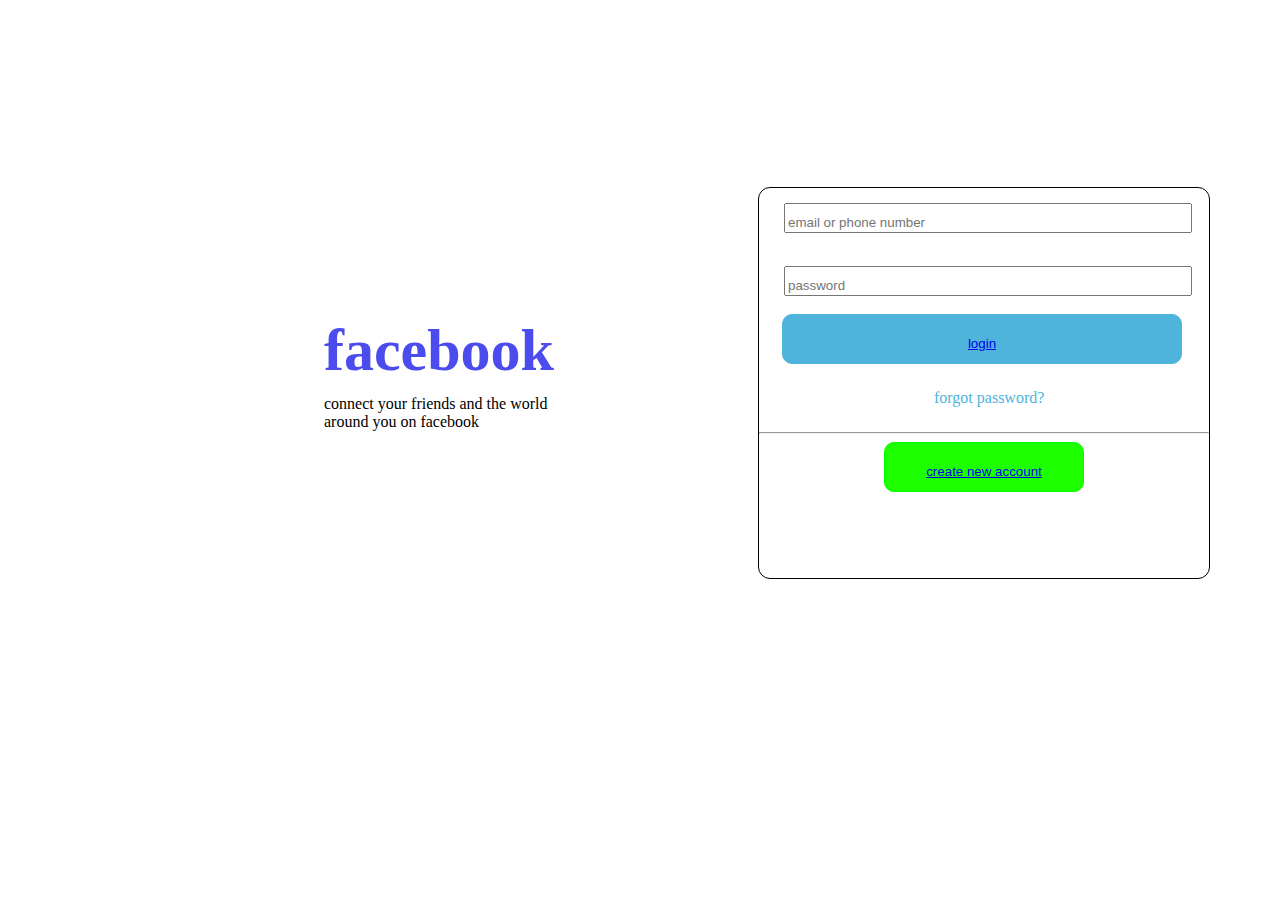
<file: index.html>
<!DOCTYPE html>
<html lang="en">
<head>
    <meta charset="UTF-8">
    <meta name="viewport" content="width=device-width, initial-scale=1.0">
    <title>Document</title>

    <link rel="stylesheet" href="style.css">
</head>
<body>
    <div><h1>facebook</h1></div>
    <div><p>connect your friends and the world <br>around you on facebook</p></div>
    <div>
<form action="">
    <input type="text" placeholder="email or phone number" id="email" required><br><br>
    <input type="password" placeholder="password" id="password1" required>
    <br><br>
   <button id="button1"><a href="./face.html">login</a></button>
    <p id="password">forgot password?</p>
    <hr>
    <button id="button2"><a href="https://mail.google.com/mail/u/0/#inbox">create new account</a></button>
</form>

    </div>
</body>
</html>
</file>
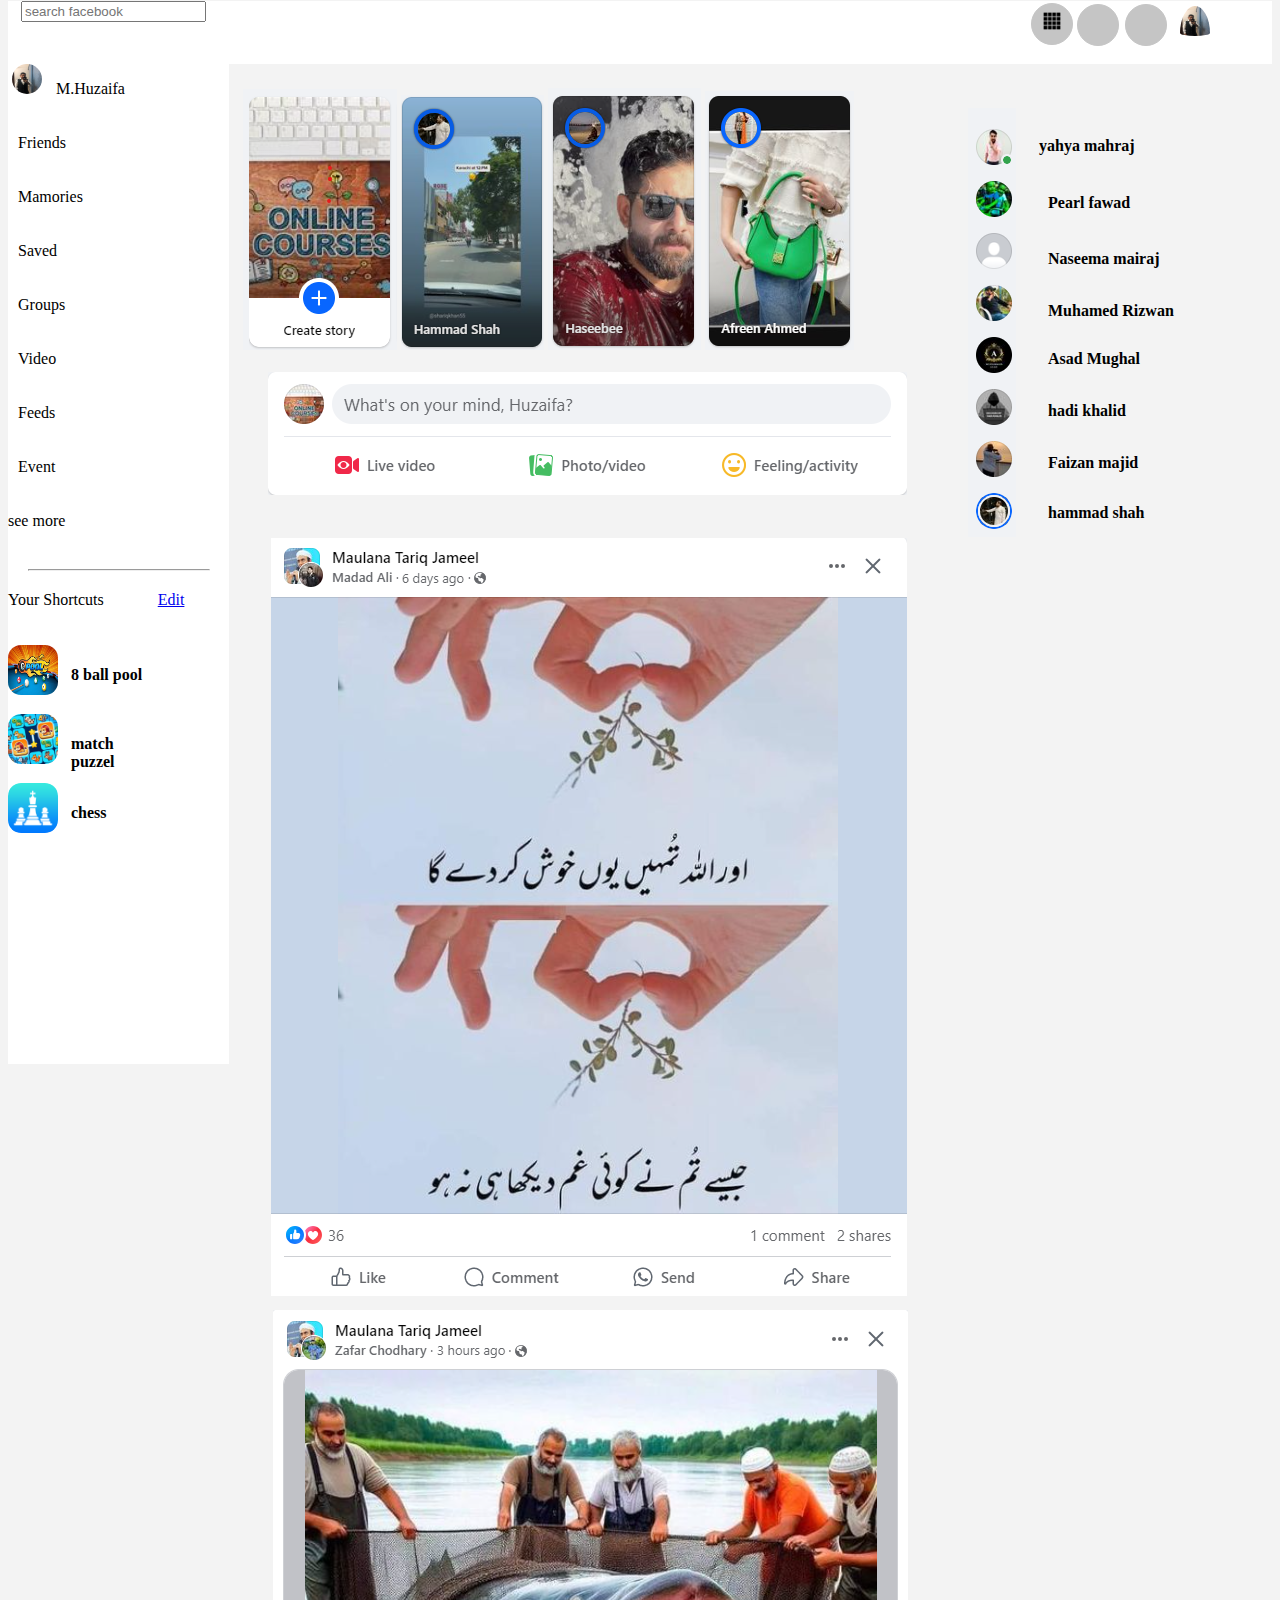
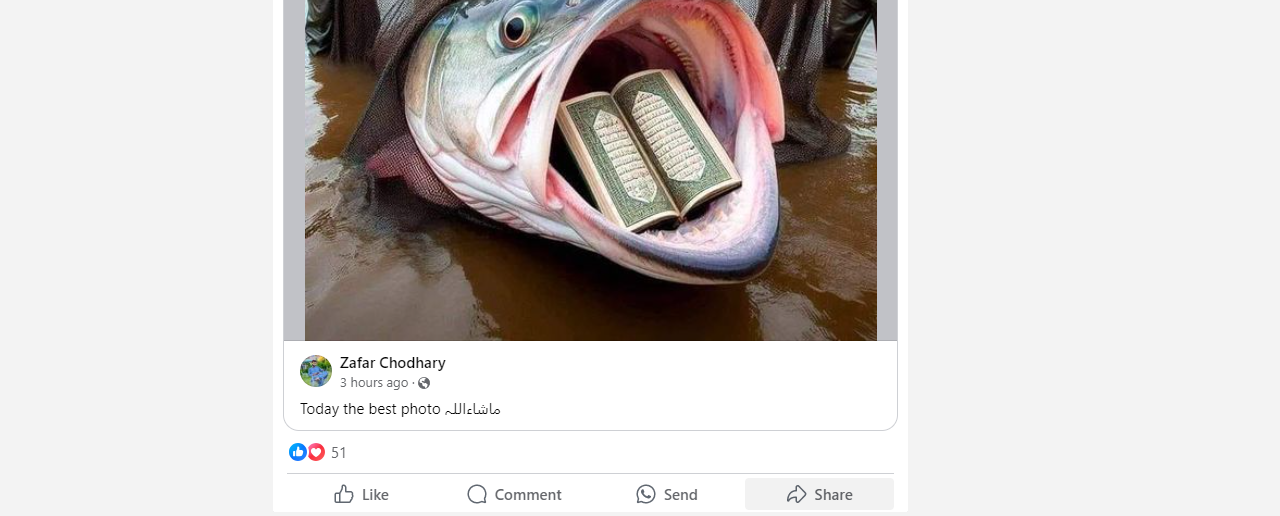
<file: face.html>
<!DOCTYPE html>
<html lang="en">
<head>
  <meta charset="UTF-8">
  <meta name="viewport" content="width=device-width, initial-scale=1.0">
  <title>Document</title>
  <link rel="stylesheet" href="style2.css">
  <link rel="stylesheet" href="https://cdnjs.cloudflare.com/ajax/libs/font-awesome/6.5.2/css/all.min.css" integrity="sha512-SnH5WK+bZxgPHs44uWIX+LLJAJ9/2PkPKZ5QiAj6Ta86w+fsb2TkcmfRyVX3pBnMFcV7oQPJkl9QevSCWr3W6A==" crossorigin="anonymous" referrerpolicy="no-referrer" />
</head>
<body>
  <nav>
    <span id="fsearch">
    <i class="fa-brands fa-facebook" style="color: #0050db;"></i> <input type="text" placeholder="search facebook"></span>
   <span id="icon"> <i class="fa-solid fa-house"></i> <i class="fa-solid fa-tv"></i> <i class="fa-solid fa-shop"></i> <i class="fa-solid fa-globe"></i> <i class="fa-solid fa-gamepad"></i></span>
   <span id="icon2"> <div id="id1"><img  id="idd1" src="./img/icons8-grid-50.png" height="20" width="20" alt=""></div> <div id="id2"> <i id="idd2" class="fa-brands fa-facebook-messenger"></i> </span></div><div id="id3"> <i id="idd3" class="fa-solid fa-bell"></i></div>
    <img id="imga" src="./img/IMG_1675.jpg" height="30" width="30" alt="">
  </nav>
  <div class="center">
  <img id="imm" src="./img/Screenshot 2024-06-20 161329.png" alt="">
<img id="im"src="./img/Screenshot 2024-06-20 161348.png" alt="">
<img id="im"src="./img/Screenshot 2024-06-20 161404.png" alt="">
 <img id="im"src="./img/Screenshot 2024-06-20 165001.png" alt=""> 
<br><br>

<div><img id="imdd" src="./img/Screenshot 2024-06-20 193550.png" alt="">
</div>
<img id="ii" src="./img/Screenshot 2024-06-20 195335.png" alt="">
<img id="migg" src="./img/Screenshot 2024-06-21 122759.png" alt="">
</div>
<div class="conatiner">
<p id="scrool"><img id="img" src="./img/IMG_1675.jpg" height="30" width="30" alt=""><span id="text"> M.Huzaifa</span> <br><br><br>
<i id="element" class="fa-solid fa-user-group fa-xl" style="color: #478bff;"></i><span id="text"> Friends </span><br><br><br>
<i class="fa-regular fa-clock fa-xl" style="color: #478bff;" ></i><span id="text"> Mamories </span><br><br><br>
<i id="element" class="fa-solid fa-bookmark fa-xl" style="color: #478bff;"></i><span id="text"> Saved </span><br><br><br>
<i id="element" class="fa-solid fa-users-between-lines fa-xl" style="color: #478bff;"></i><span id="text"> Groups</span> <br><br><br>
<i id="element" class="fa-solid fa-tv fa-xl" style="color: #478bff;"></i><span id="text">Video</span> <br><br><br>
<i id="element" class="fa-solid fa-radio fa-xl" style="color: #478bff;"></i><span id="text">Feeds</span> <br><br><br>
<i id="element" class="fa-solid fa-calendar-check fa-xl" style="color: #478bff;"></i><span id="text">Event</span> <br><br><br>
<i id="element" class="fa-solid fa-arrow-down fa-xl"></i> see more<br>
<hr id="hr">
Your Shortcuts <a id="g" href="#">Edit</a> <br><br><br>

<div id="gama"><img id="game" src="./img/Miniclip-8-Ball-Pool-4.6.2.jpg" height="50" width="50" alt=""> <h4 id="pag">8 ball pool</h4></div>
<div id="gama"><img id="game" src="./img/unnamed.png" height="50" width="50" alt=""><h4 id="pag">match puzzel</h4></div>
<div id="gama"><img id="game" src="./img/Chess-Game-4-1.png" height="50" width="50" alt=""><h4 id="pag">chess</h4></div>


</p>
</div>
</div>
<div class="conatiner">
<img id="mm" src="./img/Screenshot 2024-06-20 201332.png" alt="">
<h4 id="khatam">yahya mahraj</h4>
<h4 id="khalas">Pearl fawad</h4>
<h4 id="a">Naseema mairaj</h4>
<h4 id="b">Muhamed Rizwan</h4>
<h4 id="c">Asad Mughal</h4>
<h4 id="d">hadi khalid</h4>
<h4 id="e">Faizan majid</h4>
<h4 id="f">hammad shah</h4>
</div>
</body>
</html>
</file>
<file: style.css>
div>h1{
    color: rgb(75, 75, 238);
    margin-top: 25%;
    margin-left: 25%;
    font-size: 60px;
}
div>p{
    margin-top: -30px;
    margin-left: 25%; 
}

div>form{
    background-color:#fff;
    height: 390px;
    margin-top:-260px;
    border-radius: 12px;
    margin-left: 750px;
    width: 450px;
    border: 1px solid;
}
#email{
    margin-top: 15px; 
    margin-left: 25PX;  
    padding-top: 10px;
    width: 400px;

}
#password1{
    margin-top: 15px;
    margin-left: 25px;
    padding-top: 10px;
    width: 400px;

    
    

}
#button1{
    margin-left:23px;
    padding-top: 10px;
    padding-bottom: -10px;
    background-color: rgb(79, 180, 219);
    border: 1px solid;
    border-color: rgb(79, 180, 219);
    border-radius: 10px;
    outline: none;
    text-align: center;
    color: #fff;
    height: 50px;
    width: 400px;
    cursor: pointer;
}
#password{
color: rgb(79, 180, 219);
margin: 25px 25px;
margin-left: 175px;
}
#button2{
    margin-left:125px;
    padding-top: 10px;
    padding-bottom: -10px;
    background-color: rgb(30, 255, 0);
    border: 1px solid;
    border-color: rgb(0, 255, 0);
    border-radius: 10px;
    outline: none;
    text-align: center;
    color: #fff;
    height: 50px;
    width: 200px;
    cursor: pointer;


}
</file>
<file: style2.css>
body{
    background-color: rgb(243, 243, 243);
}
nav{
    background-color: white;
    /* height: 49px; */
    width: 100%;
    margin-top: -7px;
}
#icon{
    margin-left: 108px;
}
#icon1{
    margin-left:100px;
}
#img{
border-radius: 50%;
margin-left: 4px;
}
.fa-solid, .fas {
    font-weight: 900;
    margin-left: 30px;
    margin-left: 84px;
    
}
#icon2{
    margin-left: 0px;
    padding-left: 20px;
}
#scrool{
    background-color: rgb(255, 255, 255);
    width: 221px;
    height: 1000px;
    overflow: scroll;
    margin-top: -2052px;
  }
  #element {
    color: #3881ff;
    margin-left: 0px;
}

@media screen and (min-width: 480px) {

  }
  .fa-brands, .fab {
    font-weight: 400;
    padding-left: 13px;
}
#hr{
    margin:-511px 0px 20px 20px;
    width: 180px;
}
#a{
    margin-left: 72px;
}
#game{
    border-radius: 13px;
}
    #pag {
        margin-top: -33px;
        margin-left: 63px;
        width: 80px;
    }
    #game:hover{
        background-color: rgb(182, 182, 182);
        cursor: pointer;
    } 
    #pag:hover{
        background-color: rgb(182, 182, 182) ;
    } 
    #gama:hover{
        background-color: rgb(182, 182, 182) ;
    }
    #gama {
        width: 196px;
        height: 69px;
    }
#image{
    margin: 10px 10px 10px 10px;
}
#text{
    margin-left: 10px;
}

#imga{
    border-radius: 100%;
    margin-left: 1172px;
    margin-top: -75px;
    padding-bottom: 24px;
}
#imm{
    margin-left: 235px;
    margin-top: 25px;

}
/* *{
    border: 1px solid;
} */
#imm:hover{
    transform: scale(1.1);
    transition: 0.3s;
}
#im:hover{
    transform: scale(1.1);
    transition: 0.3s;
}
#i1 {
    margin-left: 428px;
    margin-top: 50px;

}
#input2 {
    width: 289px;
    height: 35px;
    border-radius: 20px;
}
#id1{
    height: 40px;
    width: 40px;
    border: 1px solid rgb(197, 197, 197);
    background-color: rgb(197, 197, 197);
    margin-left: 1023px;
    margin-top: -19px;
    border-radius: 50%;
}
#idd1{

        margin:7px 13px 15px 10px;
   
}
#id2{
    height: 40px;
    width: 40px;
    border: 1px solid rgb(197, 197, 197);
    background-color: rgb(197, 197, 197);
    margin-left: 1069px;
    margin-top: -41px;
    border-radius: 50%;
}
#idd2{

    margin: 10px 13px 15px 0px;

}
#idd3{

    margin: 9px 13px 15px 13px;
   
}

#id3{
    height: 40px;
    width: 40px;
    border: 1px solid rgb(197, 197, 197);
    background-color: rgb(197, 197, 197);
    margin-left: 1117px;
    margin-top: -42px;
    border-radius: 50%;
}
#idd3{

        margin:7px 13px 15px 10px;
   
}
#imdd{
    margin-left: 260px;
}
#imdd:hover{
    cursor: pointer;
}
#ii{
    margin:39px 16px 10px 263px;
}
#ii:hover{
    cursor: pointer;
}
#mm{
    margin: -760px -15px 386px 960px;
}
#mm:hover{
    cursor: pointer;
}
#khatam{
    margin:-790px -8px 2px 1031px;
}
#khalas{
    margin:39px 10px 10px 1040px;
}
#a{
    margin:38px 10px 10px 1040px;
}
#b{
    margin:34px 10px 10px 1040px;
}
#c{
    margin:30px 10px 10px 1040px;
}
#d{
    margin:34px 10px 10px 1040px;
}
#e{
    margin:34px 10px 10px 1040px;
}
#f{
    margin:32px 10px 10px 1040px;
}
#g{
    margin-left: 50px;
}
.center{
    justify-content: center;
}
#migg{

    margin-left: 265px;
}
/* @media(min-width:400px){
    .conatiner{
        display: none;
    }
} */
 
@media(max-width:876px){
    .conatiner{
        display: none;
    }
    .center{
        position: absolute;
    }
#icon2{
    display: none;
}
#fsearch{
    display: none;
}
#icon{
    justify-content: center;
    position: fixed;
    margin-left: 175px;
}
}
</file>
